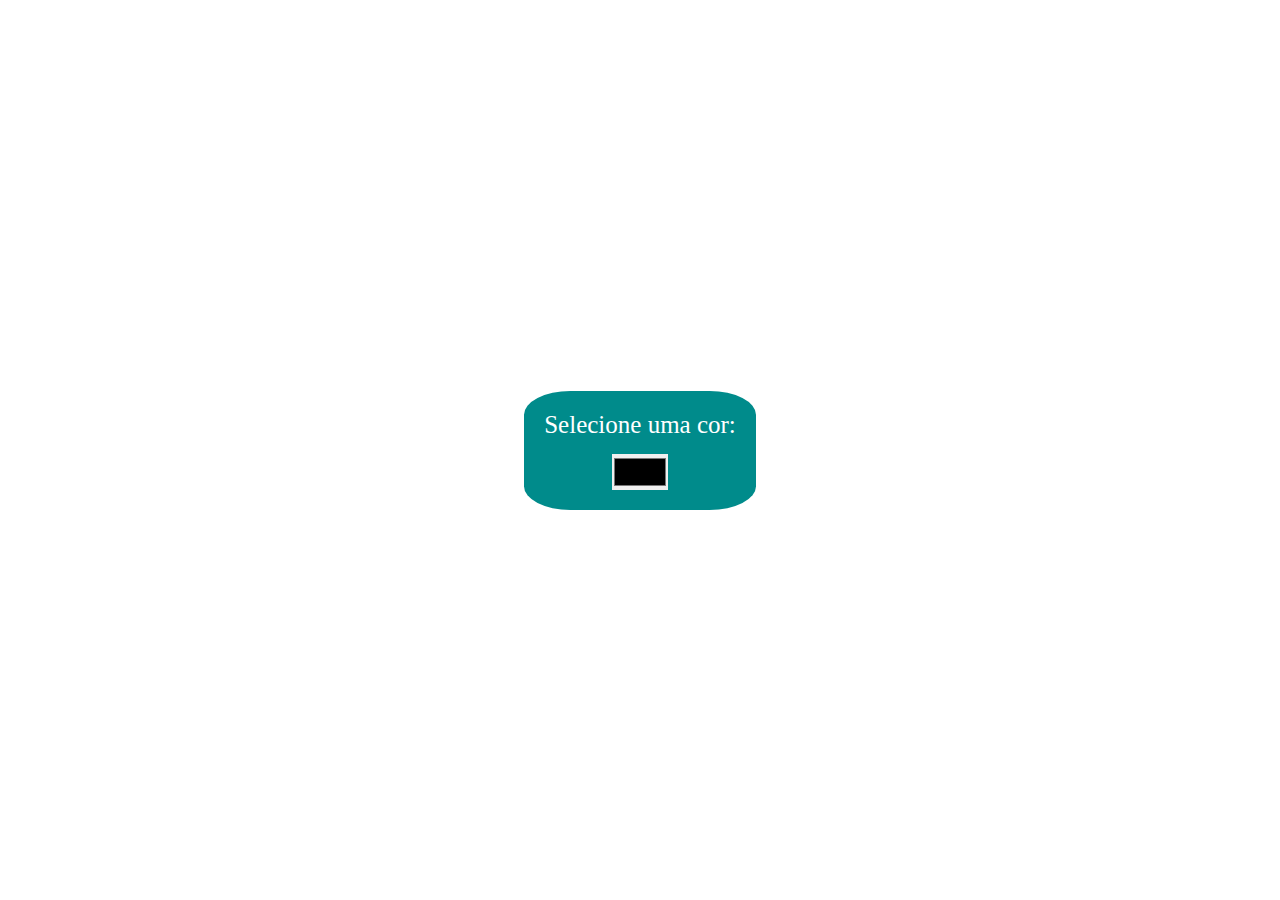
<file: Background/index.html>
<html lang="pt-br">

<head>
    <meta charset="UTF-8">
    <meta name="viewport" content="width=device-width, initial-scale=1.0">
    <title>Background Color</title>
    <link rel="stylesheet" href="Style.css">
</head>

<body>
    <main class="container">
        <div>
            <span>Selecione uma cor:</span>
            <input type="color">
        </div>
    </main>
    <script src="script.js"></script>
</body>
</html>
</file>
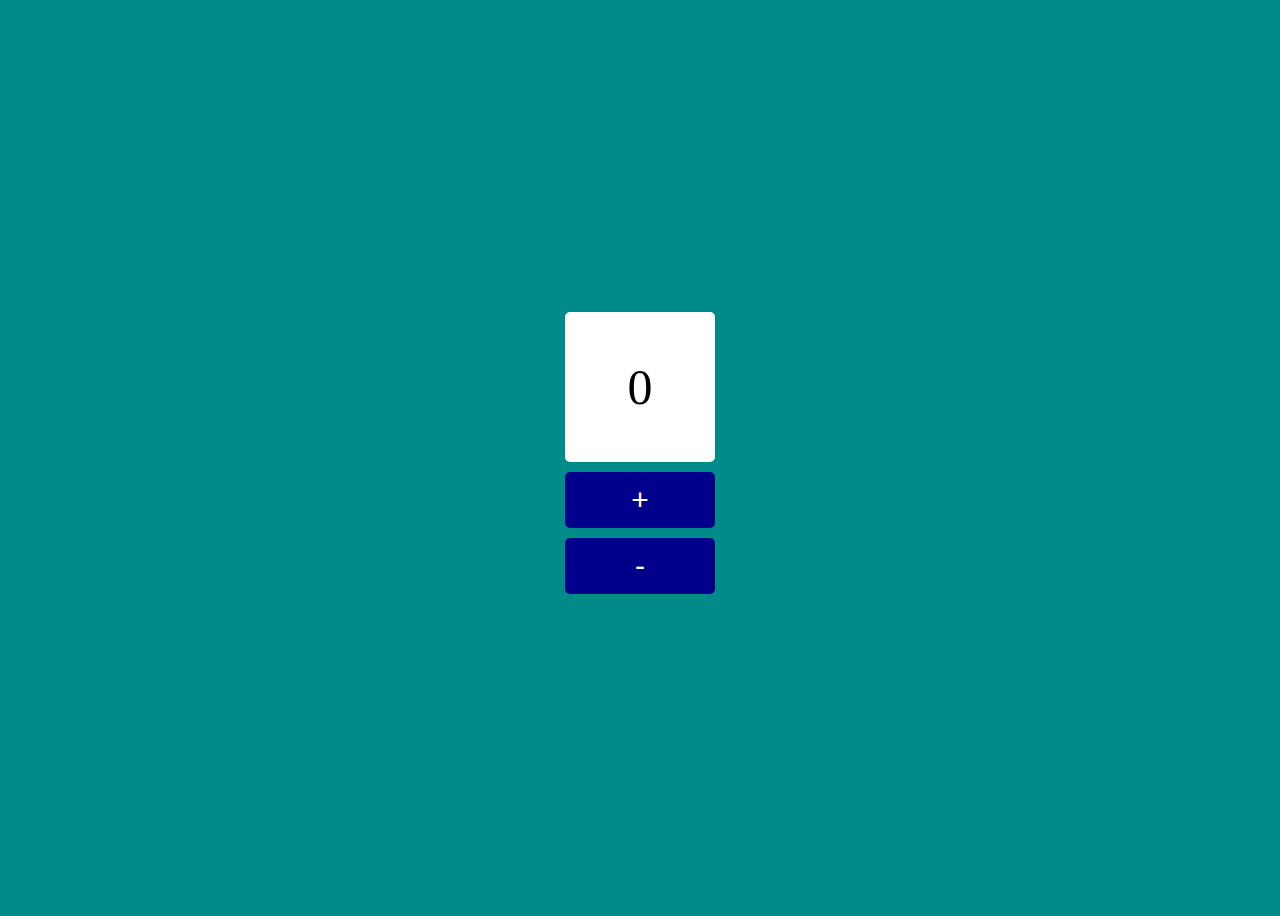
<file: Contador/index.html>
<html lang="pt-br">
<head>
    <meta charset="UTF-8">
    <meta name="viewport" content="width=device-width, initial-scale=1.0">
    <title>Contador</title>
    <link rel="stylesheet" href="estilo.css">
</head>
<body>
    <main>
        <span id="value">0</span>
        <button onclick="OnIncrement()">+</button>
        <button onclick="OnDecrement()">-</button>
    </main>
    <script src="java.js"></script>
</body>
</html>
</file>
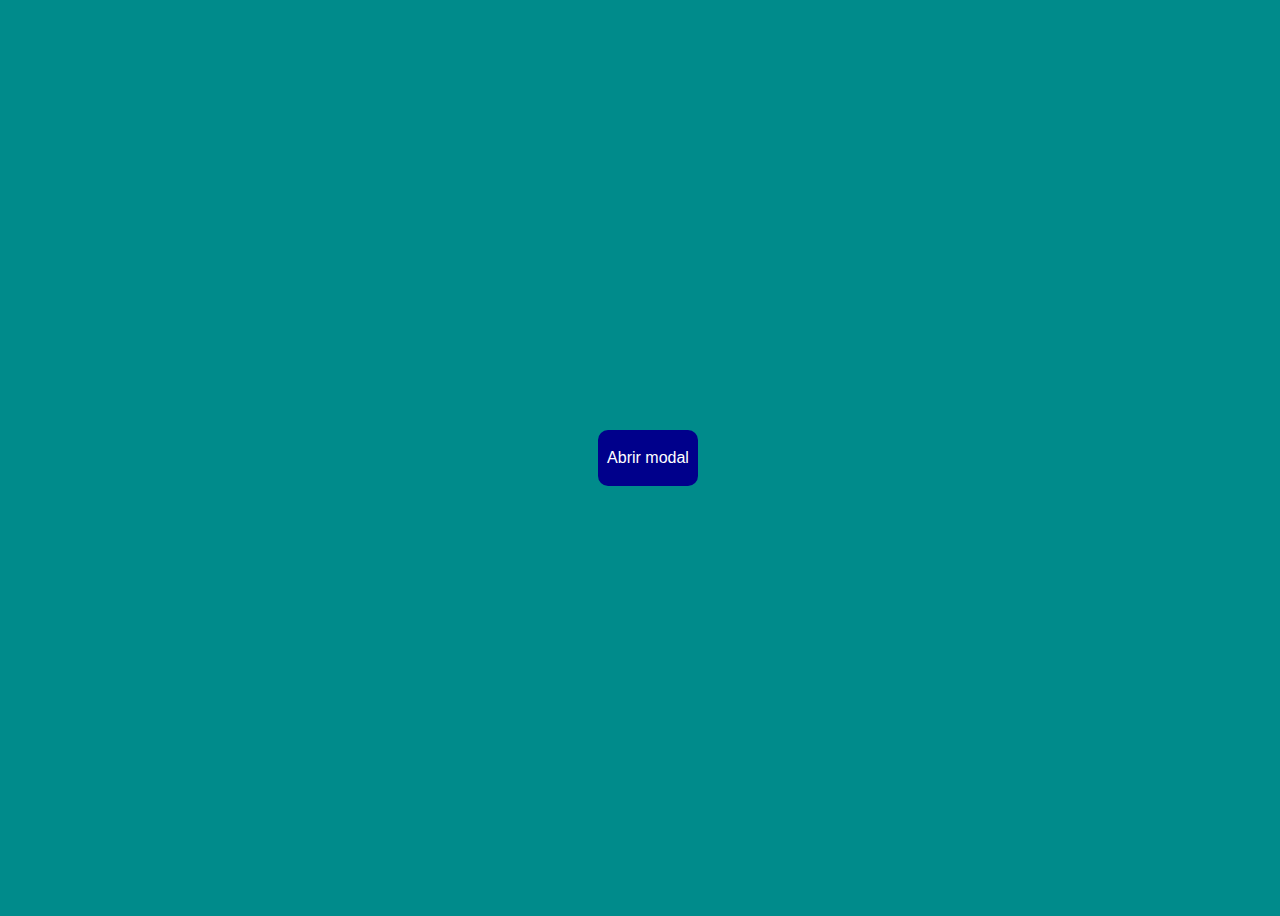
<file: Modal/index.html>
<html lang="pt-br">
<head>
    <meta charset="UTF-8">
    <meta name="viewport" content="width=device-width, initial-scale=1.0">
    <title>Modal</title>
    <link rel="stylesheet" href="estilo.css">
</head>
<body>
    <main class="container">
        <div class="modal">
            <h2>Titulo</h2>
            <span>
                De tudo, ao meu amor serei atento
                Antes, e com tal zelo, e sempre, e tanto
                Que mesmo em face do maior encanto
                Dele se encante mais meu pensamento.Quero vivê-lo em cada vão momento
                E em louvor hei de espalhar meu canto
                E rir meu riso e derramar meu pranto
                Ao seu pesar ou seu contentamento.E assim, quando mais tarde me procure
                Quem sabe a morte, angústia de quem vive
                Quem sabe a solidão, fim de quem amaEu possa me dizer do amor (que tive):
                Que não seja imortal, posto que é chama
                Mas que seja infinito enquanto dure.
            </span>
            <button class="btn-close" onclick="onClose()">Fechar</button>
        </div>
    </main>
    <button class="btn-open" onclick="onOpen()">Abrir modal</button>
    <script src="java.js"></script>
</body>
</html>
</file>
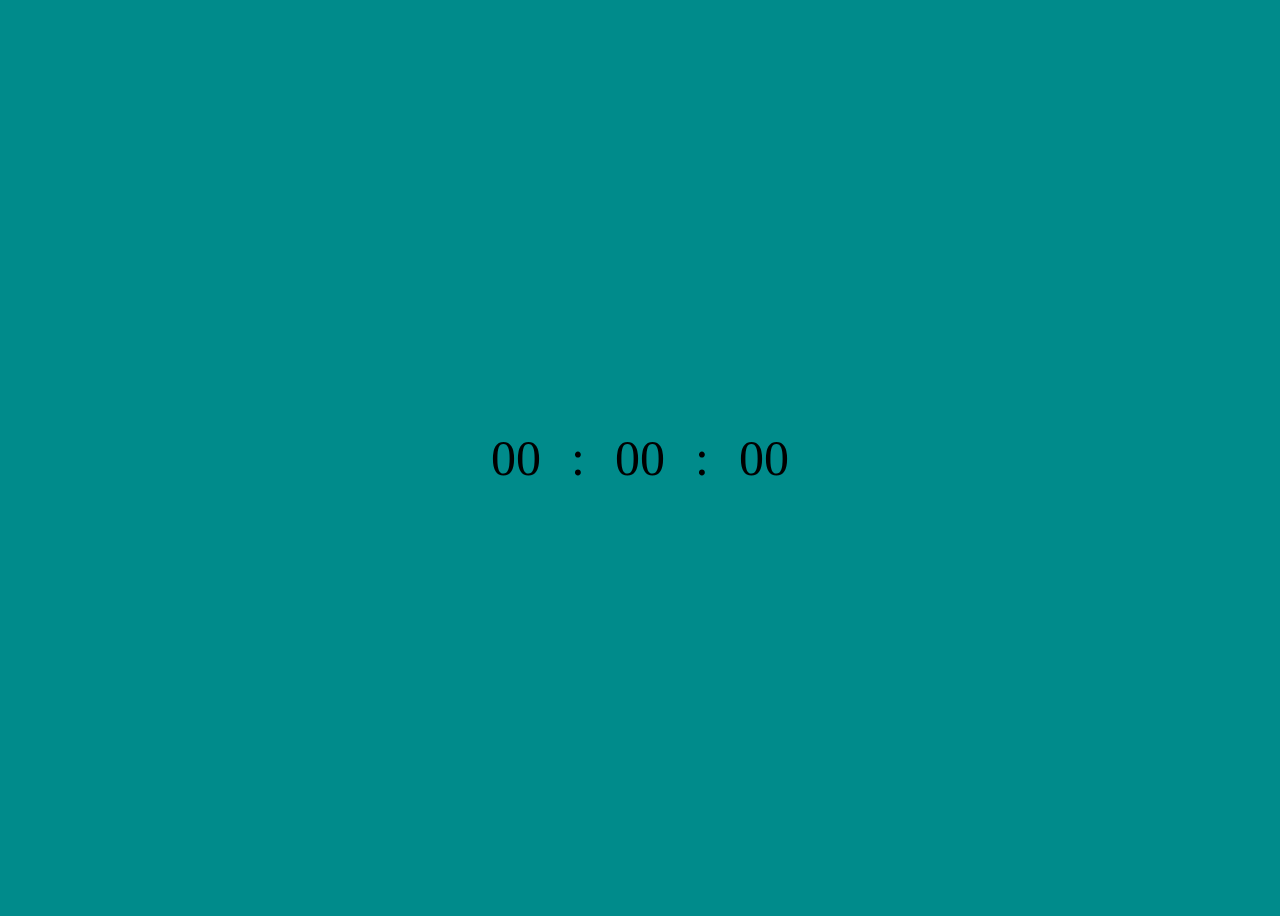
<file: Relogio/index.html>
<html lang="pt-br">
<head>
    <meta charset="UTF-8">
    <meta name="viewport" content="width=device-width, initial-scale=1.0">
    <title>Relógio</title>
    <link rel="stylesheet" href="style.css">
</head>
<body>
    <main>
        <span id="hour">00</span>
        <span>:</span>
        <span id="min">00</span>
        <span>:</span>
        <span id="sec">00</span>
    </main>
    <script src="java.js"></script>
</body>
</html>
</file>
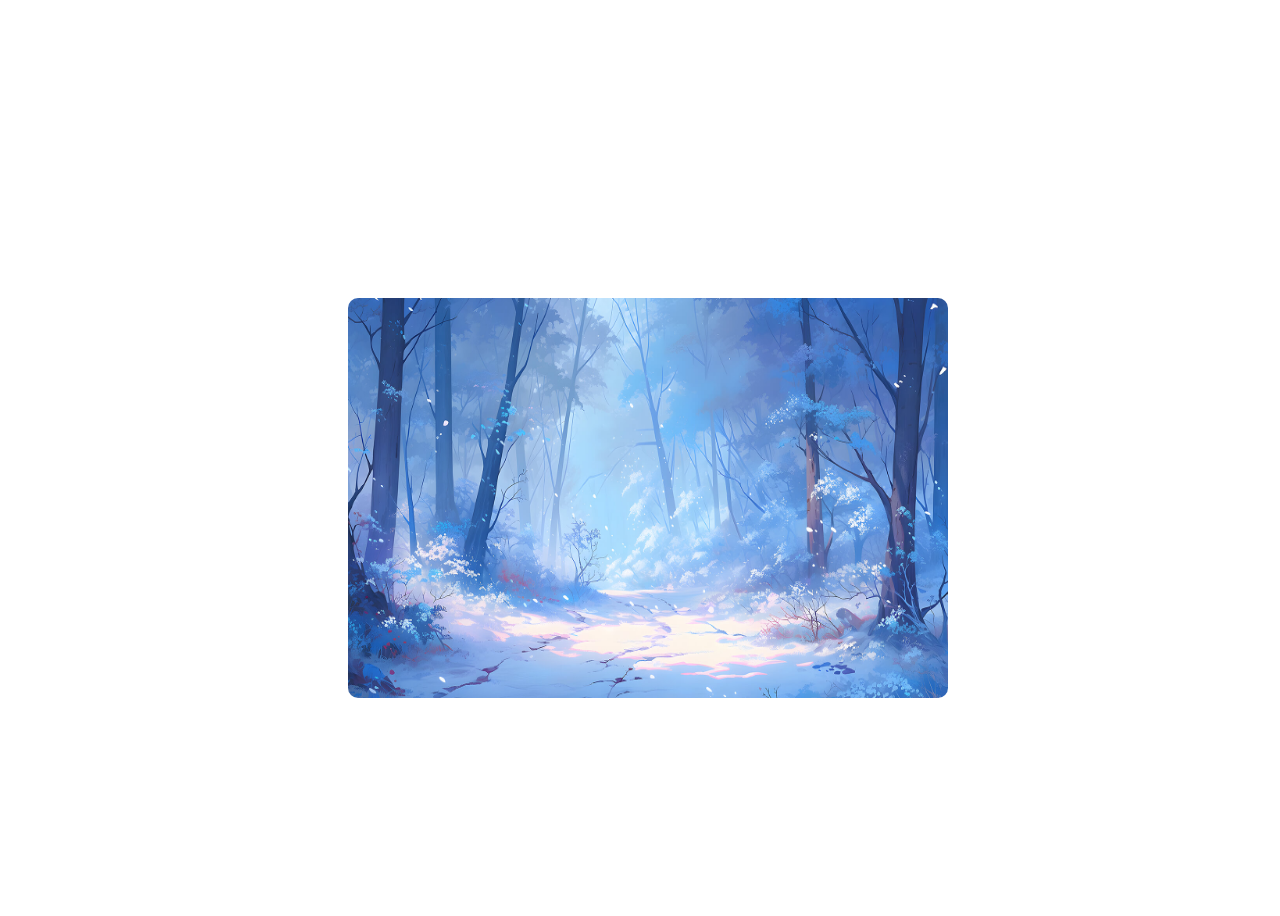
<file: Slideshow/index.html>
<html lang="pt-br">
<head>
    <meta charset="UTF-8">
    <meta name="viewport" content="width=device-width, initial-scale=1.0">
    <title>Slideshow</title>
    <link rel="stylesheet" href="estilo.css">
</head>
<body>
    <main>
        <h1>Slideshow</h1>
        <img class="Slideshow" width="600" height="400">
    </main>
    <script src="java.js"></script>
</body>
</html>
</file>
<file: Background/Style.css>
* {
    margin: 0;
    padding: 0;
    box-sizing: border-box;
}

main{
    width: 100%;
    height: 100vh;
    display: flex;
    flex-direction: column;
    align-items: center;
    justify-content: center;
}

div{
    display: flex;
    flex-direction: column;
    align-items: center;
    justify-content: center;
    background-color: darkcyan;
    padding: 20px;
    border-bottom: 5px;
    border-radius: 20%;
}
span{
    color: #fff;
    font-size: 25px;
    margin-bottom: 15px;
}

input{
    border: none;
    height: 36px;
    width: 56px;
    cursor: pointer;
}
</file>
<file: Contador/estilo.css>
body{
    background-color: darkcyan;
}

main{
    width: 100%;
    height: 100vh;
    justify-content: center;
    align-items: center;
    display: flex;
    flex-direction: column;
}

#value{
    background-color: #fff;
    color: black;
    width: 150px;
    height: 150px;
    border-radius: 5px;
    margin-bottom: 10px;
    align-items: center;
    justify-content: center;
    display: flex;
    font-size: 50px;
}

button{
    border: none;
    width: 150px;
    height: 56px;
    border-radius: 5px;
    margin-bottom: 10px;
    font-size: 30px;
    cursor: pointer;
    color: #fff;
    background-color: darkblue;
}
</file>
<file: Modal/estilo.css>
body{
    background-color: darkcyan;
    width: 100%;
    height: 100vh;
    align-items: center;
    justify-content: center;
    flex-direction: column;
    display: flex;
}

.modal{
    background-color: #fff;
    display: flex;
    flex-direction: column;
    padding: 30px;
    border-radius: 10px;
    width: 30%;
}

span{
    margin: 10px auto;
    text-align: justify;
}

.btn-close{
    margin-top: 10px;
    color: #fff;
    cursor: pointer;
    font-size: 16px;
    padding: 10px;
    border: none;
    border-radius: 5px;
    background-color: darkblue;
}

.btn-open{
    background-color: darkblue;
    height: 56px;
    width: 100px;
    color: #fff;
    border: none;
    border-radius: 10px;
    font-size: 16px;
    cursor: pointer;
}

.container{
    width: 100vw;
    position: fixed;
    top: 30px;
    z-index: 999;
    display: none;
    justify-content: center;
    align-items: center;
}

.active{
    display: flex;
}

.active .modal{
    animation: modal .4s;
}

@keyframes modal{
    from{
        opacity: 0;
        transform: translate3d(0, -60px, 0);
    }
    to{
        opacity: 1;
        transform: translate3d(0, 0, 0);
    }
}
</file>
<file: Relogio/style.css>
body{
    background-color: darkcyan;
}

main{
    width: 100%;
    height: 100vh;
    justify-content: center;
    align-items: center;
    display:flex ;
}

span{
    font-size: 50px;
    margin: 5px;
    padding: 10px;
    border-radius: 5px;
}

.hour .min .sec{
    background-color: #fff;
}
</file>
<file: Slideshow/estilo.css>
body{
    width: 100%;
    height: 100vh;
    align-items: center;
    justify-content: center;
    display: flex;
    flex-direction: column;
}

h1{
    text-align: center;
    color: #fff;
}

img{
    border-radius: 10px;
}
</file>
